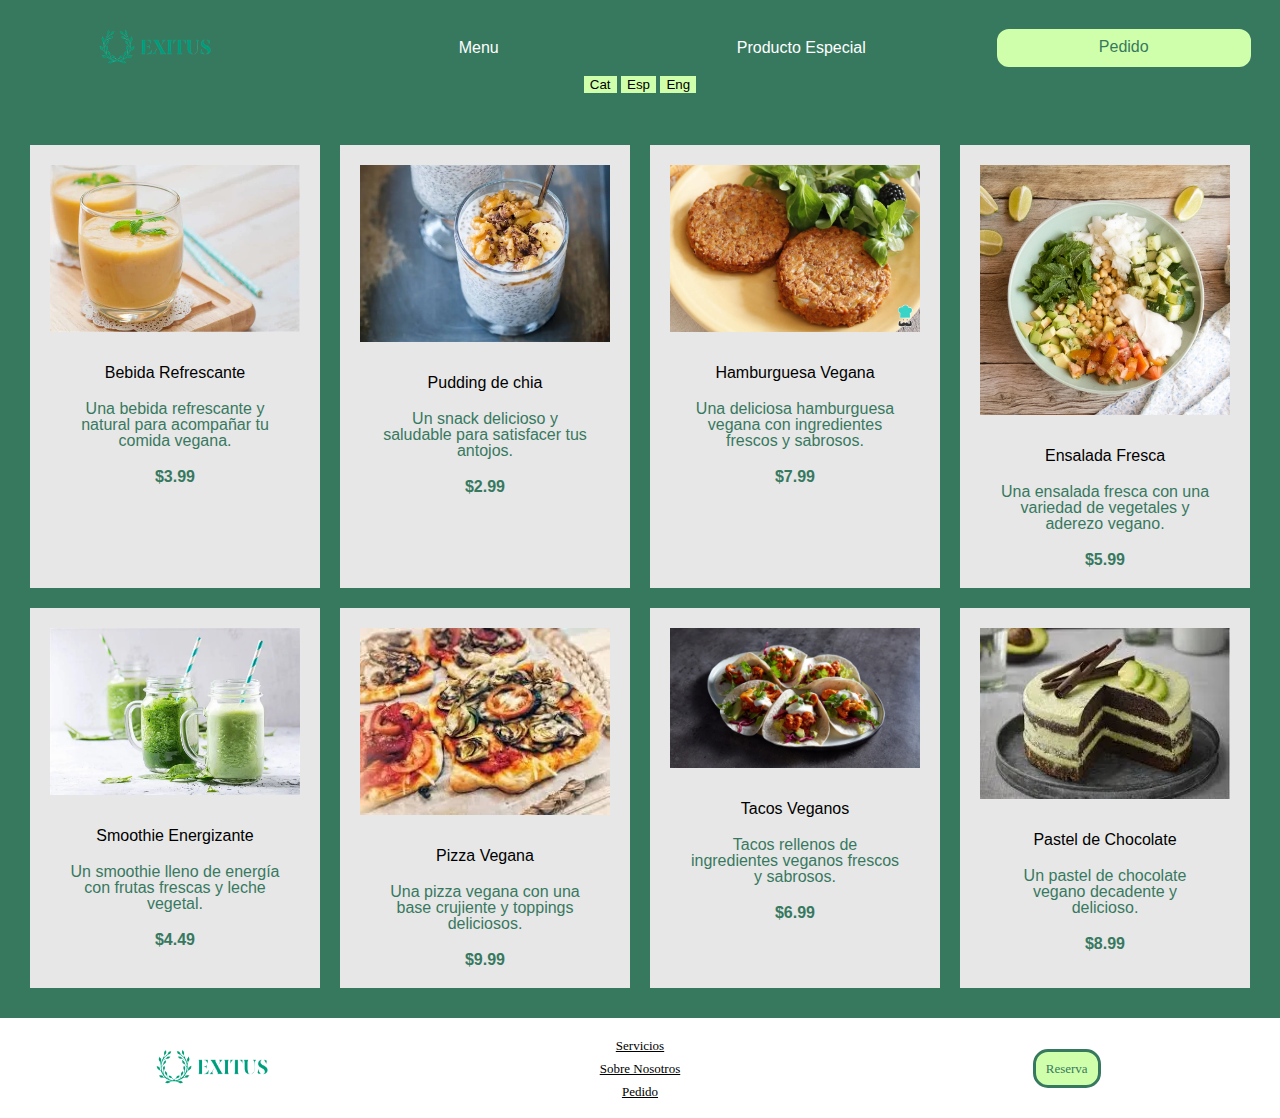
<file: html/Menu.html>
<!DOCTYPE html>
<html lang="en">
<head>
  <meta charset="UTF-8">
  <meta http-equiv="X-UA-Compatible" content="IE=edge">
  <meta name="viewport" content="width=device-width, initial-scale=1.0">
  <title>Productos</title>
  <link href="https://fonts.googleapis.com/icon?family=Material+Icons" rel="stylesheet">
    <link rel="stylesheet" href="/Css/reset.css">
    <link rel="stylesheet" href="/Css/header.css">
    <link rel="stylesheet" href="/Css/Menu.css">
</head>
<body>
  <header>
    <nav class="grid-container-2">
      <a class="foto" href="../index.html" ><img class="imagen" src="../imagenes/logopractica1.png" alt=""></a>
      <a href="/html/Menu.html" class="items sub-item" id="txt_header_menu">Menu</a>
      <a href="/html/Producto.html" class="items sub-item" id="txt_header_productoEspecial">Producto Especial</a>
      <a href="/html/pedido.html" class="contact" id="txt_header_pedido">Pedido</a>
     </nav>
      <div class="botonesidioma">
        <button onclick="changeLanguage('ca')">Cat</button>
        <button onclick="changeLanguage('es')">Esp</button>
        <button onclick="changeLanguage('en')">Eng</button>
      </div>
      <script src="/javaScript/Menu.js"></script>
  </header> 
</body>


<main>

  <section class="menu">
    <article class="product">
      <img src="../imagenes/bebidavegana.webp" alt="Bebida Vegana">
      <h2 class="items sub-item" id="txt_bebidaRefrescante">Bebida Refrescante</h2>
      <p class="items sub-item" id="txt_bebidaRefrescanteDesc">Una bebida refrescante y natural para acompañar tu comida vegana.</p>
      <p class="price">$3.99</p>
    </article>

    <article class="product">
      <img src="../imagenes/pudding.webp" alt="Snack Vegano">
      <h2 class="items sub-item" id="txt_puddingChia">Pudding de chia</h2>
      <p class="items sub-item" id="txt_puddingChiaDesc">Un snack delicioso y saludable para satisfacer tus antojos.</p>
      <p class="price">$2.99</p>
    </article>
    <article class="product">
      <img src="../imagenes/hamburguesa.webp" alt="Hamburguesa Vegana">
      <h2 class="items sub-item" id="txt_hamburguesaVegana">Hamburguesa Vegana</h2>
      <p class="items sub-item" id="txt_hamburguesaVeganaDesc">Una deliciosa hamburguesa vegana con ingredientes frescos y sabrosos.</p>
      <p class="price">$7.99</p>
    </article>

    <article class="product">
      <img src="../imagenes/ensalada.webp" alt="Ensalada Vegana">
      <h2 class="items sub-item" id="txt_ensaladaFresca">Ensalada Fresca</h2>
      <p class="items sub-item" id="txt_ensaladaFrescaDesc">Una ensalada fresca con una variedad de vegetales y aderezo vegano.</p>
      <p class="price">$5.99</p>
    </article>

    <article class="product">
      <img src="../imagenes/smoothie.webp" alt="Smoothie Vegano">
      <h2 class="items sub-item" id="txt_smoothie">Smoothie Energizante</h2>
      <p class="items sub-item" id="txt_smoothieDesc">Un smoothie lleno de energía con frutas frescas y leche vegetal.</p>
      <p class="price">$4.49</p>
    </article>

    <article class="product">
      <img src="../imagenes/pizzal.webp" alt="Pizza Vegana">
      <h2 class="items sub-item" id="txt_pizza">Pizza Vegana</h2>
      <p class="items sub-item" id="txt_pizzaDesc">Una pizza vegana con una base crujiente y toppings deliciosos.</p>
      <p class="price">$9.99</p>
    </article>

    <article class="product">
      <img src="../imagenes/tacos_1.webp" alt="Tacos Veganos">
      <h2 class="items sub-item" id="txt_tacos">Tacos Veganos</h2>
      <p class="items sub-item" id="txt_tacosDesc">Tacos rellenos de ingredientes veganos frescos y sabrosos.</p>
      <p class="price">$6.99</p>
    </article>

    <article class="product">
      <img src="../imagenes/pastel.webp" alt="Pastel Vegano">
      <h2 class="items sub-item" id="txt_pastelChoco">Pastel de Chocolate</h2>
      <p class="items sub-item" id="txt_pastelChocoDesc">Un pastel de chocolate vegano decadente y delicioso.</p>
      <p class="price">$8.99</p>
    </article>
  </section>

  <div id="myModal" class="modal">
    <div class="modal-content">
      <span class="close">&times;</span>
      <h2 class="items sub-item" id="txt_ofertaEspecial">¡Oferta Especial!</h2>
      <p class="items sub-item" id="txt_ofertaEspecialDesc">Compra dos snacks y obtén el tercero gratis.</p>
    </div>
  </div>


  <script src="../javaScript/modal.js"></script>
  </main>

<footer class="footer">
  <ul class="lastcolumnfooter">
    <li><img src="../imagenes/logopractica1.png" alt="" class="imagenfooter"></li>
  </ul>
  <ul class="secondfooter">
    <li ><a class="itemsfooter" href="/html/servicios.html" id="txt_footer_servicios">Servicios</a> </li>
      <span class="span"></span>
      <li><a class="itemsfooter" href="/html/SobreNosotros.html" id="txt_footer_sobreNosotros">Sobre Nosotros</a></li>
      <span class="span"></span>
      <li><a class="itemsfooter" href="/html/pedido.html" id="txt_footer_Pedido">Pedido</a></li>
    </ul>
    <ul class="lastcolumnfooter">
      <li><a href="/html/Contactanos.html" class="contactfooter" id="txt_footer_reserva">Reserva</a></li>
  </ul>
  
</footer>
</html>
</file>
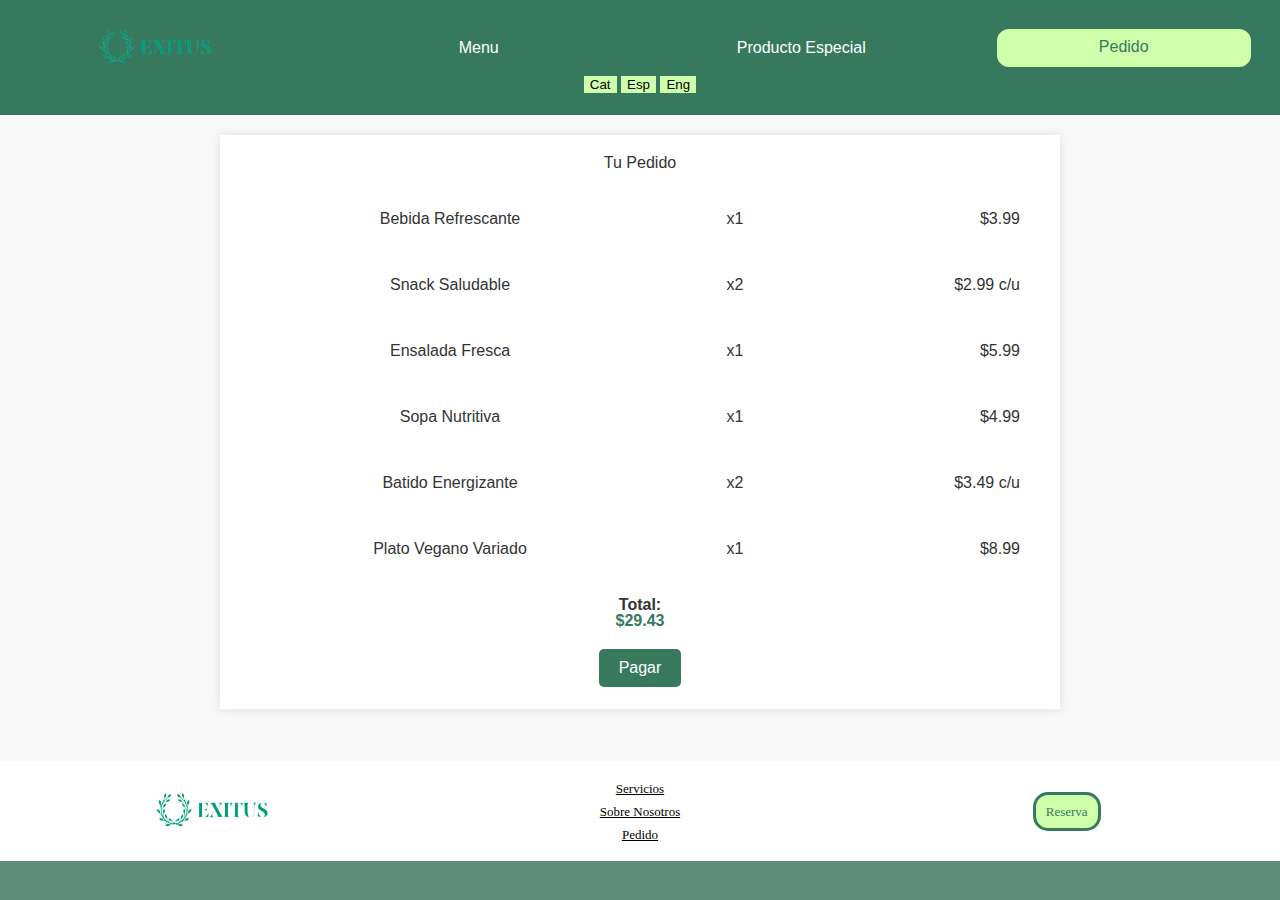
<file: html/pedido.html>
<!DOCTYPE html>
<html lang="en">
<head>
  <meta charset="UTF-8">
  <meta http-equiv="X-UA-Compatible" content="IE=edge">
  <meta name="viewport" content="width=device-width, initial-scale=1.0">
  <title>Pedido</title>
  <link href="https://fonts.googleapis.com/icon?family=Material+Icons" rel="stylesheet">
    <link rel="stylesheet" href="../Css/reset.css">
    <link rel="stylesheet" href="../Css/header.css">
    <link rel="stylesheet" href="../Css/pedido.css">

</head>
<body>
  <header>
    <nav class="grid-container-2">
      <a class="foto" href="../index.html" ><img class="imagen" src="../imagenes/logopractica1.png" alt=""></a>
      <a href="/html/Menu.html" class="items sub-item" id="txt_header_menu">Menu</a>
      <a href="/html/Producto.html" class="items sub-item" id="txt_header_productoEspecial">Producto Especial</a>
      <a href="/html/pedido.html" class="contact" id="txt_header_pedido">Pedido</a>
     </nav>
      <div class="botonesidioma">
        <button onclick="changeLanguage('ca')">Cat</button>
        <button onclick="changeLanguage('es')">Esp</button>
        <button onclick="changeLanguage('en')">Eng</button>
      </div>
      <script src="/javaScript/pedido.js"></script>
  </header> 
<main class="order-page">
    <section class="order-details">
      <h2 id="txt_tuPedido">Tu Pedido</h2>
       <ul>
      <li>
        <span class="product-name" id="txt_bebidaRefrescantePedido">Bebida Refrescante</span>
        <span class="quantity">x1</span>
        <span class="price">$3.99</span>
      </li>
      <li>
        <span class="product-name" id="txt_snackSaludable">Snack Saludable</span>
        <span class="quantity">x2</span>
        <span class="price">$2.99 c/u</span>
      </li>
      <li>
        <span class="product-name" id="txt_ensaladaFrescaPedido">Ensalada Fresca</span>
        <span class="quantity">x1</span>
        <span class="price">$5.99</span>
      </li>
      <li>
        <span class="product-name" id="txt_sopaNutritiva">Sopa Nutritiva</span>
        <span class="quantity">x1</span>
        <span class="price">$4.99</span>
      </li>
      <li>
        <span class="product-name" id="txt_batidoEnergizante">Batido Energizante</span>
        <span class="quantity">x2</span>
        <span class="price">$3.49 c/u</span>
      </li>
      <li>
        <span class="product-name" id="txt_platoVeganoVariado">Plato Vegano Variado</span>
        <span class="quantity">x1</span>
        <span class="price">$8.99</span>
      </li>
    </ul>

    <div class="total">
      <span id="txt_total">Total:</span>
      <span class="total-price">$29.43</span>
    </div>

      <button id="payButton">Pagar</button>
    </section>
  </main>
  <p class="barra"><br><br></p>
  <footer class="footer">
    <ul class="lastcolumnfooter">
      <li><img src="../imagenes/logopractica1.png" alt="" class="imagenfooter"></li>
    </ul>
    <ul class="secondfooter">
      <li ><a class="itemsfooter" href="/html/servicios.html" id="txt_footer_servicios">Servicios</a> </li>
        <span class="span"></span>
        <li><a class="itemsfooter" href="/html/SobreNosotros.html" id="txt_footer_sobreNosotros">Sobre Nosotros</a></li>
        <span class="span"></span>
        <li><a class="itemsfooter" href="/html/pedido.html" id="txt_footer_Pedido">Pedido</a></li>
      </ul>
      <ul class="lastcolumnfooter">
        <li><a href="/html/Contactanos.html" class="contactfooter" id="txt_footer_reserva">Reserva</a></li>
    </ul>
    
  
  </footer>
  
  
  </html>
</file>
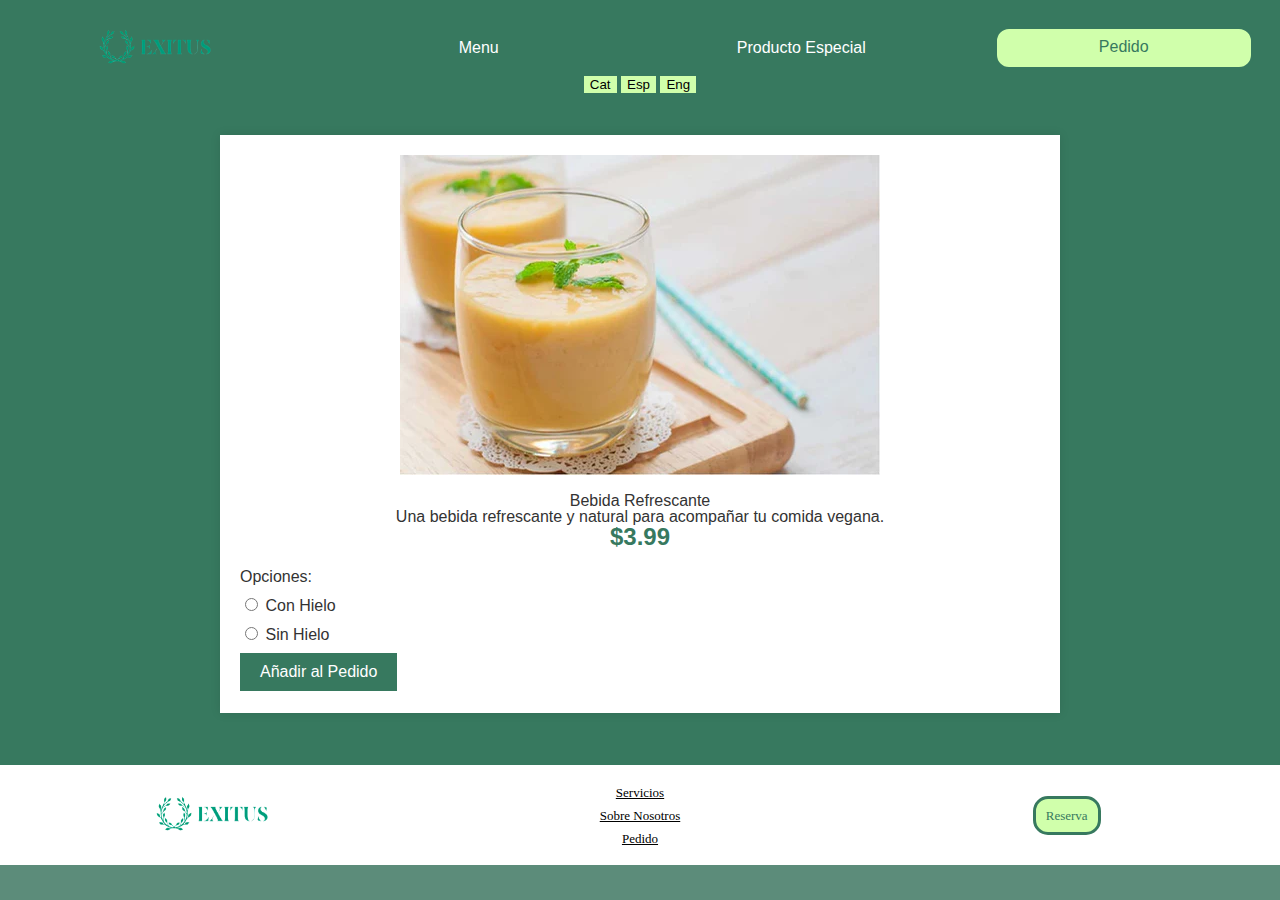
<file: html/Producto.html>
<!DOCTYPE html>
<html lang="en">
<head>
  <meta charset="UTF-8">
  <meta http-equiv="X-UA-Compatible" content="IE=edge">
  <meta name="viewport" content="width=device-width, initial-scale=1.0">
  <title>Bebida Refrescante</title>
  <link href="https://fonts.googleapis.com/icon?family=Material+Icons" rel="stylesheet">
    <link rel="stylesheet" href="../Css/reset.css">
    <link rel="stylesheet" href="../Css/header.css">
    <link rel="stylesheet" href="../Css/Producto.css">

</head>
<body>
  <header>
    <nav class="grid-container-2">
      <a class="foto" href="../index.html" ><img class="imagen" src="../imagenes/logopractica1.png" alt=""></a>
      <a href="/html/Menu.html" class="items sub-item" id="txt_header_menu">Menu</a>
      <a href="/html/Producto.html" class="items sub-item" id="txt_header_productoEspecial">Producto Especial</a>
      <a href="/html/pedido.html" class="contact" id="txt_header_pedido">Pedido</a>
     </nav>
      <div class="botonesidioma">
        <button onclick="changeLanguage('ca')">Cat</button>
        <button onclick="changeLanguage('es')">Esp</button>
        <button onclick="changeLanguage('en')">Eng</button>
      </div>
      <script src="/javaScript/producto.js"></script>
  </header> 

</body>
<main class="product-page">
  <section  class="contenido">

    <article class="product-details">
      <img src="../imagenes/bebidavegana.webp" alt="Bebida Refrescante">
      <h2 id="txt_BebidaRefrescanteProducto">Bebida Refrescante</h2>
      <p id="txt_BebidaRefrescanteProductoDesc">Una bebida refrescante y natural para acompañar tu comida vegana.</p>
      <p class="price">$3.99</p>
    </article>

    <section class="options">
      <h3 id="txt_opciones">Opciones:</h3>
      <label>
        <input type="radio" name="salsa" value="con_hielo">
        <a id="txt_conHielo">Con Hielo </a>
      </label>
      <label>
        <input type="radio" name="salsa" value="sin_hielo">
        <a id="txt_sinHielo">Sin Hielo </a>
      </label>
    </section>

    <button id="addToCart">Añadir al Pedido</button>
  </section>

  </main>
  <p class="barra"><br><br></p>
  <footer class="footer">
    <ul class="lastcolumnfooter">
      <li><img src="../imagenes/logopractica1.png" alt="" class="imagenfooter"></li>
    </ul>
    <ul class="secondfooter">
      <li ><a class="itemsfooter" href="/html/servicios.html" id="txt_footer_servicios">Servicios</a> </li>
        <span class="span"></span>
        <li><a class="itemsfooter" href="/html/SobreNosotros.html" id="txt_footer_sobreNosotros">Sobre Nosotros</a></li>
        <span class="span"></span>
        <li><a class="itemsfooter" href="/html/pedido.html" id="txt_footer_Pedido">Pedido</a></li>
      </ul>
      <ul class="lastcolumnfooter">
        <li><a href="/html/Contactanos.html" class="contactfooter" id="txt_footer_reserva">Reserva</a></li>
    </ul>
  </footer>


</html>
</file>
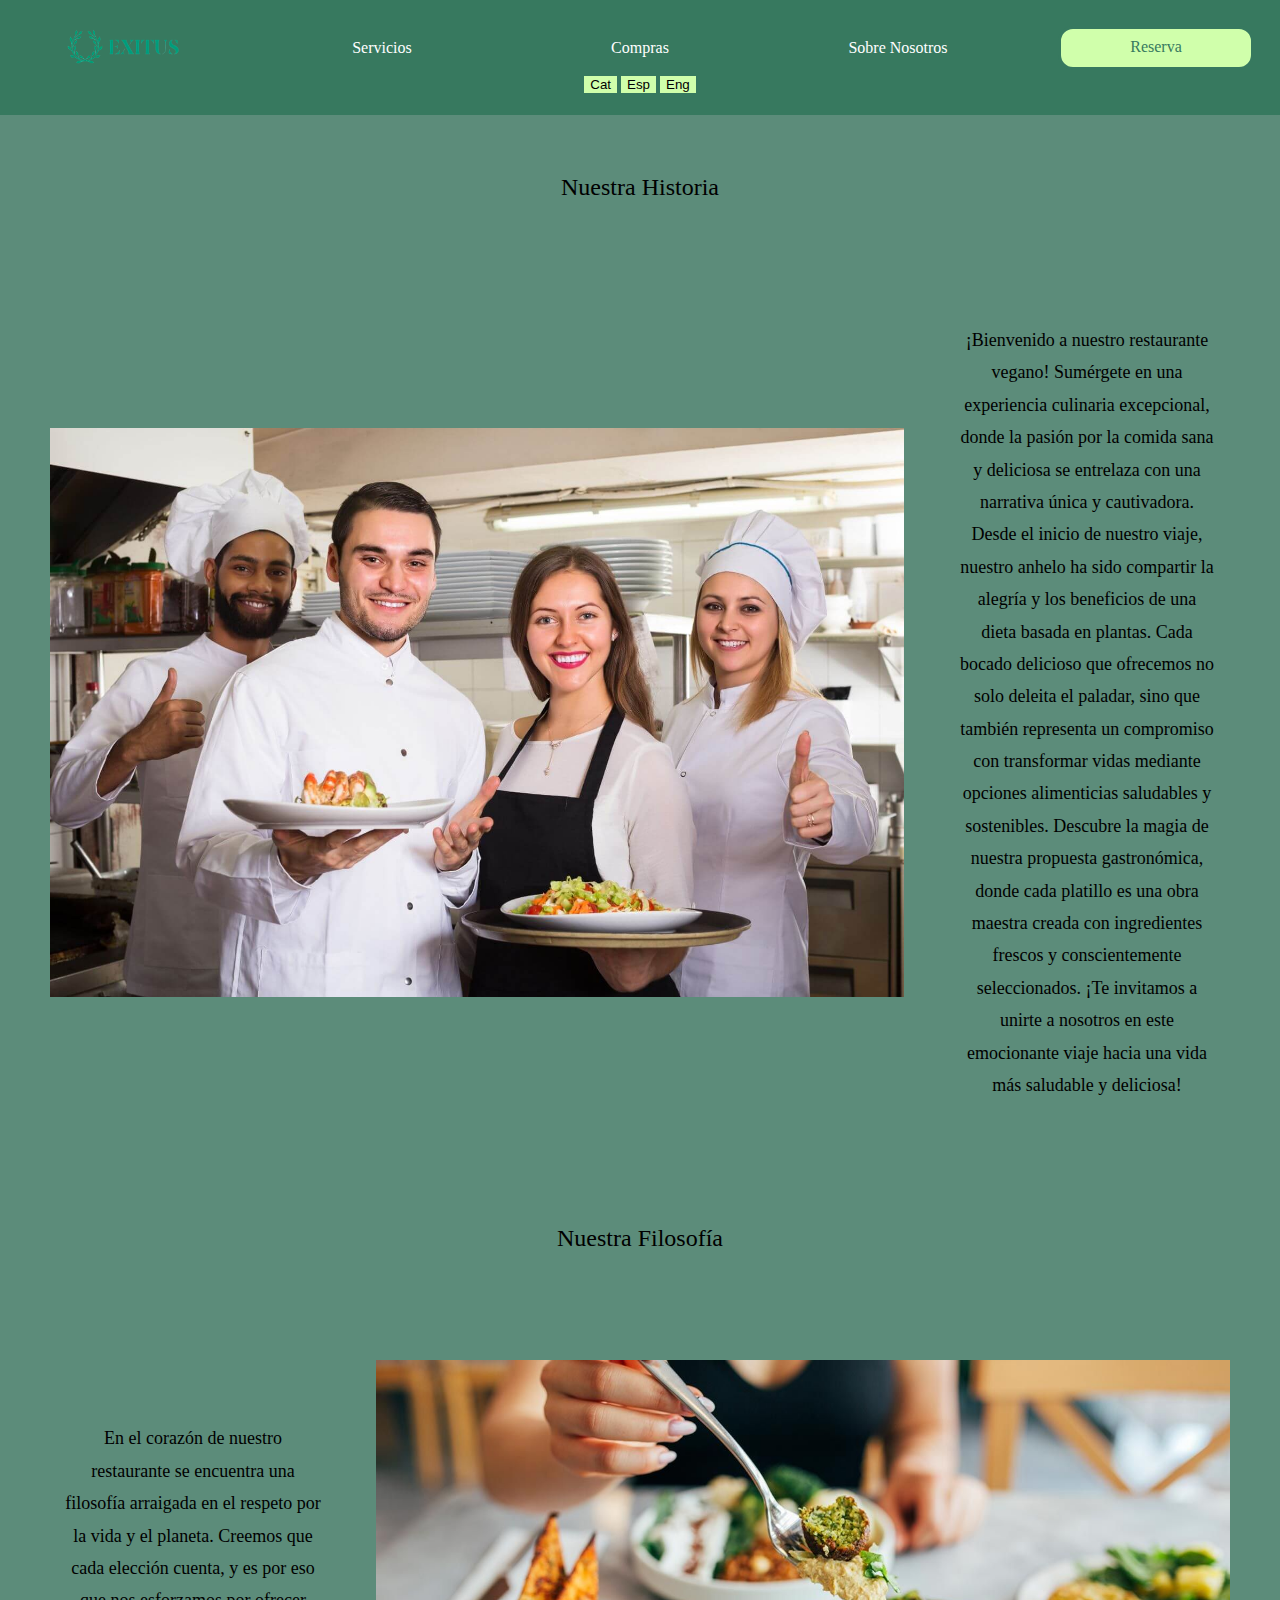
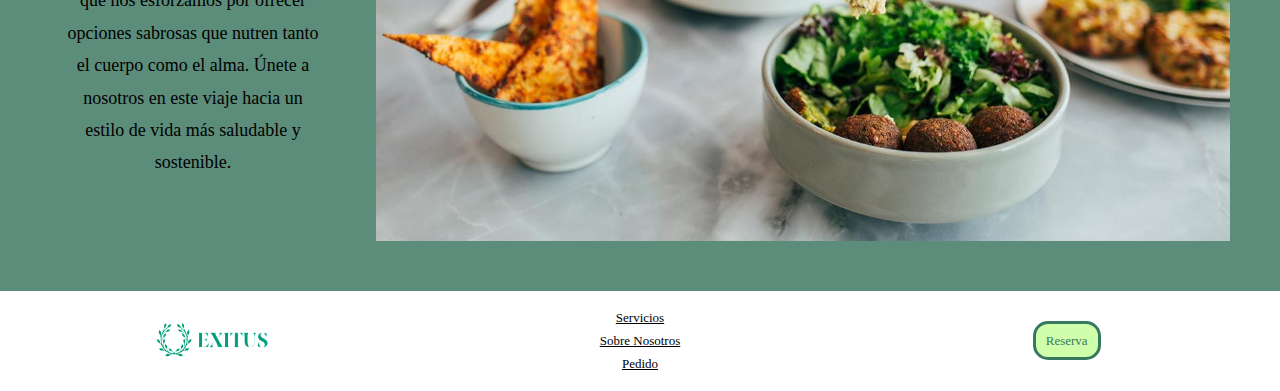
<file: html/SobreNosotros.html>
<!DOCTYPE html>
<html lang="en">
<head>
  <meta charset="UTF-8">
  <meta http-equiv="X-UA-Compatible" content="IE=edge">
  <meta name="viewport" content="width=device-width, initial-scale=1.0">
  <title>Gestion de eventos la salle</title>
  <link href="https://fonts.googleapis.com/icon?family=Material+Icons" rel="stylesheet">
    <link rel="stylesheet" href="/Css/reset.css">
    <link rel="stylesheet" href="/Css/header.css">
    <link rel="stylesheet" href="/Css/SobreNosotros.css">
    <link>
</head>
<body>
  <header>
    <div class="grid-container-2">
      <a class="foto" href="../index.html" ><img class="imagen" src="../imagenes/logopractica1.png" alt=""></a>
      <a href="/html/servicios.html" class="items sub-item" id="txt_header_servicios">Servicios</a>
      <a href="/html/Menu.html" class="items sub-item" id="txt_header_compras">Compras</a>
      <a href="/html/SobreNosotros.html" class="items sub-item" id="txt_header_sobreNosotros">Sobre Nosotros</a>
      <a href="/html/Contactanos.html" class="contact" id="txt_header_reserva">Reserva</a>
     </div>
     <div class="botonesidioma">
      <button onclick="changeLanguage('ca')">Cat</button>
      <button onclick="changeLanguage('es')">Esp</button>
      <button onclick="changeLanguage('en')">Eng</button>
    </div>
    <script src="/javaScript/sobreNosotros.js"></script>
  </header> 
</body>

<main class="about-us">
  <section class="about-section">
    <h1 class="items sub-item" id="txt_nuestraHistoria">Nuestra Historia</h1>
    <div class="content">
      <img src="/imagenes/6384ad9fa7079d4d24f01ebe_formar empleados restaurante.jpg" alt="Imagen 1" class="imagen1">
      <p class="items sub-item" id="txt_textIntroduccio">
        ¡Bienvenido a nuestro restaurante vegano! Sumérgete en una experiencia culinaria excepcional, donde la pasión por la comida sana y deliciosa se entrelaza con una narrativa única y cautivadora. Desde el inicio de nuestro viaje, nuestro anhelo ha sido compartir la alegría y los beneficios de una dieta basada en plantas. Cada bocado delicioso que ofrecemos no solo deleita el paladar, sino que también representa un compromiso con transformar vidas mediante opciones alimenticias saludables y sostenibles. Descubre la magia de nuestra propuesta gastronómica, donde cada platillo es una obra maestra creada con ingredientes frescos y conscientemente seleccionados. ¡Te invitamos a unirte a nosotros en este emocionante viaje hacia una vida más saludable y deliciosa!      </p>
    </div>
  </section>

  <section class="about-section">
    <h1 class="items sub-item" id="txt_nuestraFilosofia">Nuestra Filosofía</h1>
    <div class="content">
      <p class="items sub-item" id="txt_textIntroduccio2">
        En el corazón de nuestro restaurante se encuentra una filosofía arraigada en el respeto por la vida y el planeta. Creemos que cada elección cuenta, y es por eso que nos esforzamos por ofrecer opciones sabrosas que nutren tanto el cuerpo como el alma. Únete a nosotros en este viaje hacia un estilo de vida más saludable y sostenible.
      </p>
      <img src="/imagenes/platos-veganos-portada-1280x720x80xX.jpg" alt="Imagen 2" class="imagen2">
    </div>
  </section>
</main>
<footer class="footer">
  <ul class="lastcolumnfooter">
    <li><img src="/imagenes/logopractica1.png" alt="" class="imagenfooter"></li>
  </ul>
  <ul class="secondfooter">
    <li ><a class="itemsfooter" href="/html/servicios.html" id="txt_footer_servicios">Servicios</a> </li>
      <span class="span"></span>
      <li><a class="itemsfooter" href="/html/SobreNosotros.html" id="txt_footer_sobreNosotros">Sobre Nosotros</a></li>
      <span class="span"></span>
      <li><a class="itemsfooter" href="/html/pedido.html" id="txt_footer_Pedido">Pedido</a></li>
    </ul>
    <ul class="lastcolumnfooter">
      <li><a href="/html/Contactanos.html" class="contactfooter" id="txt_footer_reserva">Reserva</a></li>
  </ul>
  
</footer>
</html>
</file>
<file: Css/header.css>
html{
font-family:Georgia, 'Times New Roman', Times, serif;
font-style: helvetica; 
background-color: rgb(92,140,122);
}

/* CABECERA */
header{
padding: 20px;
align-items: center;
justify-content: center;
text-align: center;
background-color: rgb(55,121,95);
}

button{
    background-color:rgb(208,255,171);
    border: 0px;
    margin-bottom: 2px;
}
.items{
margin:20px;
justify-content: center;
text-decoration: none;
text-align: center;
}
header .items{
    color: white;
}

header .sub-item:hover{
transform: scale(1.2);
}
.contact{ 
color: rgb(55,121,95);
text-decoration: none;
margin: 6px;
padding: 10px;
background-color:rgb(208,255,171);
border: solid;
border-radius: 15px; 

position: relative;
display: inline-block;
cursor: pointer; 
}
.contact:hover{
transform: scale(1.05);
}
.grid-container-2{
display: grid;
grid-gap: 50px;
grid-template-columns: repeat(auto-fit, minmax(50px, 1fr));
justify-content: center;
}
.imagen{
height: 40px;
width: 120px;
margin-top: 7px;
padding: 0px;
}
/* FIN CABEZERA */

/* FOOTER */

.footer{
align-content: center;
text-align: center;
font-family:alegreya-light;
font-size:13px;
color:rgb(115, 104, 104);
font-size: 13px;
display: grid;
grid-template-columns: 1fr 1fr 1fr;
width: auto;
height: 100px;
background-color: white;
}
.imagenfooter{
width: 120px;
height: 40px;
}
.secondfooter{
text-decoration: none;
display: grid;
margin: 10px;
color: white;
}
.lastcolumnfooter{
text-align: center;
display: grid;
align-items: center;
justify-content: center;
}
.span{
height: 10px;
width: 5px;
}
li{
text-decoration: none;
}

.itemsfooter{
color: black;
}
.contactfooter{
color: rgb(55,121,95);
text-decoration: none;

padding: 10px;
background-color:rgb(208,255,171);
border: solid;
border-radius: 15px; 
border-width: 3px;

position: relative;
display: inline-block;
cursor: pointer; 
}
.contactfooter:hover{
transform: scale(1.05);
}

@media (max-width:480px){
    .header{
        align-items: center;
        display: inline;
        justify-content: center;
        grid-gap:0px        
    }
  
    .footer{
        width: 100%;
    
    }
    .grid-container-2{
        background-color:rgb(55,121,95) ;
        font-size: 10px;
        display:flex;
        justify-content:flex-start;
        padding: 0px;
        margin: 0px;
        align-items: center;
        align-content: center;
        grid-gap: 5px;
    }
    .items{
        margin: 0px;
        margin-top: 5px;
        padding: 5px;
    }


}
</file>
<file: Css/Menu.css>
body {
  font-family: Arial, sans-serif;
  margin: 0;
  padding: 0;
  background-color: #37795f;
}



header {
  background-color: #37795f;
  text-align: center;
}

.menu {
  display: flex;
  justify-content: space-around;
  flex-wrap: wrap;
  padding: 20px;
}

h2 {
  color: black;
}

.product {
  background-color: #e7e7e7;
  padding: 20px;
  margin: 10px;
  text-align: center;
  width: 250px;
  color: #37795f;
}

.product img {
  max-width: 100%;
  height: auto;
  margin-bottom: 10px;
}

.price {
  font-weight: bold;
}

.modal {
  display: none;
  position: fixed;
  z-index: 1;
  left: 0;
  top: 0;
  width: 100%;
  height: 100%;
  overflow: auto;
  background-color: rgba(0,0,0,0.7);
}

.modal-content {
  color: #37795f;
  background-color: #e7e7e7;
  margin: 15% auto;
  padding: 20px;
  width: 80%;
}

.close {
  color: #37795f;
  float: right;
  font-size: 28px;
  font-weight: bold;
  cursor: pointer;
}

.close:hover {
  color: #ccc;
}
</file>
<file: Css/pedido.css>
body {
    font-family: Arial, sans-serif;
    margin: 0;
    padding: 0;
    background-color: #f8f8f8;
    color: #333;
  }
  
  header {
    background-color: #37795f;
    padding: 20px;
    text-align: center;
    color: #fff;
  }
  
  main.order-page {
    max-width: 800px;
    margin: 20px auto;
    padding: 20px;
    background-color: #fff;
    box-shadow: 0 0 10px rgba(0, 0, 0, 0.1);
  }
  
  .order-details {
    text-align: center;
  }
  
  .order-details h2 {
    margin-bottom: 20px;
  }
  
  .order-details ul {
    list-style: none;
    padding: 0;
    
  }
  
  .order-details li {
    margin-bottom: 10px;
    display: flex;
    justify-content: space-between;
    align-items: center;
    padding: 20px;
  }
  
  .order-details .product-name {
    flex: 2;
  }
  
  .order-details .quantity {
    flex: 1;
    text-align: center;
  }
  
  .order-details .price {
    flex: 1;
    text-align: right;
  }
  
  .order-details .total {
    margin-top: 20px;
    font-weight: bold;
  }
  
  .order-details .total span {
    display: block;
  }
  
  .order-details .total-price {
    color: #37795f;
  }
  
  button#payButton {
    background-color: #37795f;
    color: #fff;
    padding: 10px 20px;
    font-size: 1em;
    cursor: pointer;
    border: none;
    margin-top: 20px;

    padding: 10px 20px;
  font-size: 16px;
  cursor: pointer;
  color: #fff;
  border: none;
  border-radius: 5px;
  transition: background-color 0.3s ease;

  }
  button#payButton:hover{
    background-color: #45a049;


  }
  button#payButton:active{
    animation: bounceAnimation 0.6s ease;

  }
  
  @keyframes bounceAnimation {
    0%, 20%, 50%, 80%, 100% {
      transform: translateY(0);
    }
    40% {
      transform: translateY(-20px);
    }
    60% {
      transform: translateY(-10px);
    }
  }
</file>
<file: Css/Producto.css>
body {
  font-family: Arial, sans-serif;
  margin: 0;
  padding: 0;
  background-color: #37795f;
  color: #333;
}

header {
  background-color: #37795f;
  padding: 20px;
  text-align: center;
  color: #fff;
}

main.product-page {
  max-width: 800px;
  margin: 20px auto;
  padding: 20px;
  background-color: #fff;
  box-shadow: 0 0 10px rgba(0, 0, 0, 0.1);
}

.product-details {
  text-align: center;
}

.product-details img {
  max-width: 100%;
  height: auto;
  margin-bottom: 15px;
}

.price {
  font-size: 1.5em;
  font-weight: bold;
  color: #37795f;
}

.options {
  margin-top: 20px;
}

.options h3 {
  margin-bottom: 10px;
}

label {
  display: block;
  margin-bottom: 10px;
}

button#addToCart {
  background-color: #37795f;
  color: #fff;
  padding: 10px 20px;
  font-size: 1em;
  cursor: pointer;
  border: none;
}

@media (max-width: 480px) {
.contenido{
  padding: 20px;
}

}
</file>
<file: Css/SobreNosotros.css>
.about-section h1 {
  text-align: center;
  font-size: 24px;
}

.content {
  font-size: 18px;
  display: flex;
  flex-direction: row;
  justify-content: space-between;
  align-items: center;
  padding: 70px;
  line-height: 1.8;
}

@media (max-width: 768px) {
  .content {
    flex-direction: column;
  }

  .content img {
    max-width: 100%;
    margin-top: 10px;
  }
}

@media (max-width: 480px) {
  /* Telefono */
  h1{
    padding-top: 20px;
  }
  main{
    padding: 0;
  }
  .about-us{
    width: 100%;
    padding: 0;
  }
  .about-section{
    width: 100%;
    padding: 0;
    text-align: justify; 
  }
  .imagen1{
    width: 40%;
    padding: 20px;
  }
  
  .imagen2{
    width: 40%;
    padding: 20px;

  }

  

}

@media (min-width: 480px), (max-width: 1185px) {
  /* Tablet */
  h1{
    padding: 40px;
  }
  
  .content{
    padding: 0;
    margin: 0;
  }
  .about-section p{
    font-size: 14px;
    padding: 15px;
    max-width: 100%;
  }
  main{
    padding: 0;
  }
  .about-us{
    width: 100%;
    padding: 0;
  }
  .about-section{
    width: 100%;
    padding: 0;
    text-align: justify; 

  }
  .imagen1{
    width: 70%;
    padding: 20px;
  }
  
  .imagen2{
    width: 70%;
    padding: 20px;

  }
}

@media (min-width: 1185px){
  /* PC */
  .about-section p{
    font-size: 18px;
    padding: 15px;
    max-width: 100%;
  }

  .content{
    padding: 30px;
    margin: 0;
  }
  

}
</file>
